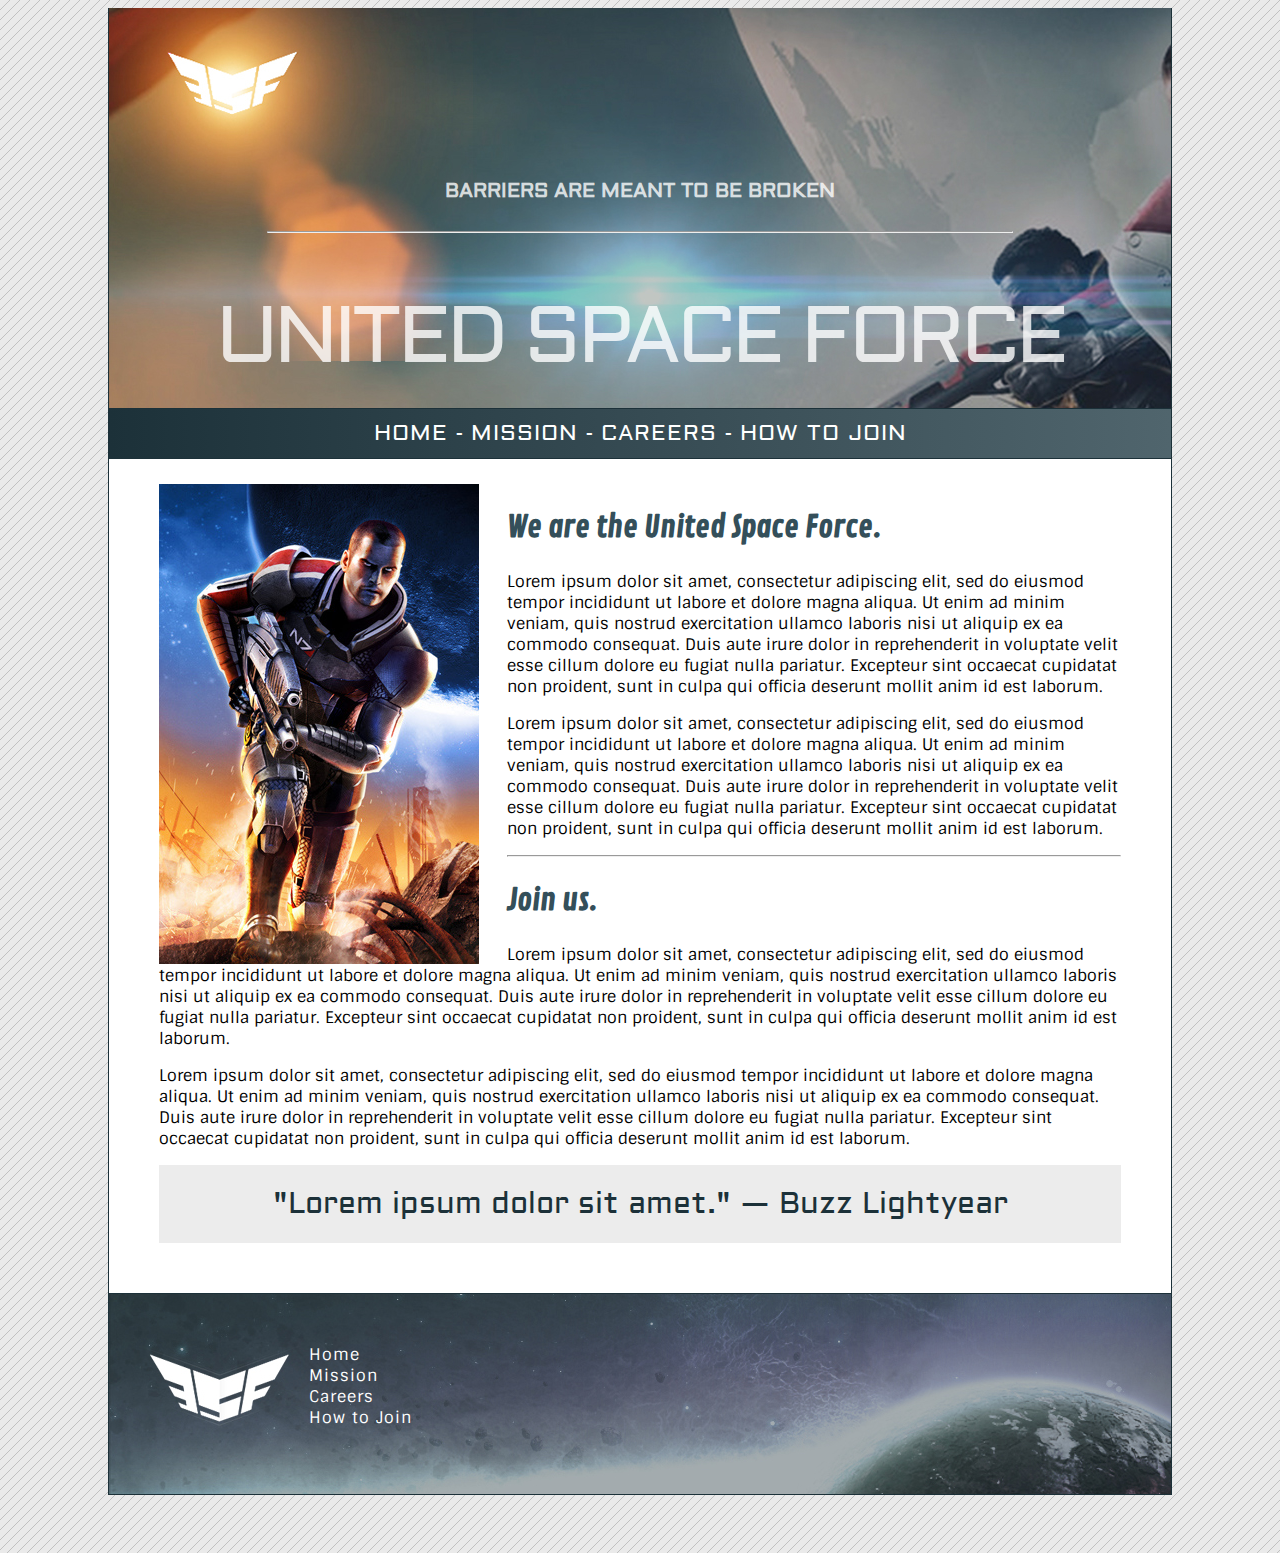
<file: index.html>
<html>
    <head>
        <title>United Space Force | Home</title>
        <link href="https://fonts.googleapis.com/css?family=Aldrich|Contrail+One|Sintony" rel="stylesheet">
        <link rel="stylesheet" href="index.css" type="text/css">
    </head>
    <body>
        <header>
            <div class="header">
                <h4>BARRIERS ARE MEANT TO BE BROKEN</h4>
                <hr width=70%>
                <h1>UNITED SPACE FORCE</h1>
            </div>
        </header>
        <nav align=center>
            <a href="index.html">Home</a> -
            <a href="mission.html">Mission</a> - 
            <a href="careers.html">Careers</a> -  
            <a href="join.html">How to Join</a>
        </nav>
        <section>
                <img src="./Images/01.jpg" style="padding: 0 25px 0 0" align="left">
                <h2>We are the United Space Force.</h2>
                
                Lorem ipsum dolor sit amet, consectetur adipiscing elit, sed do eiusmod tempor incididunt ut labore et dolore magna aliqua. Ut enim ad minim veniam, quis nostrud exercitation ullamco laboris nisi ut aliquip ex ea commodo consequat. Duis aute irure dolor in reprehenderit in voluptate velit esse cillum dolore eu fugiat nulla pariatur. Excepteur sint occaecat cupidatat non proident, sunt in culpa qui officia deserunt mollit anim id est laborum.
                <p>
                Lorem ipsum dolor sit amet, consectetur adipiscing elit, sed do eiusmod tempor incididunt ut labore et dolore magna aliqua. Ut enim ad minim veniam, quis nostrud exercitation ullamco laboris nisi ut aliquip ex ea commodo consequat. Duis aute irure dolor in reprehenderit in voluptate velit esse cillum dolore eu fugiat nulla pariatur. Excepteur sint occaecat cupidatat non proident, sunt in culpa qui officia deserunt mollit anim id est laborum.
                <hr>
                <h2>Join us.</h2>
                Lorem ipsum dolor sit amet, consectetur adipiscing elit, sed do eiusmod tempor incididunt ut labore et dolore magna aliqua. Ut enim ad minim veniam, quis nostrud exercitation ullamco laboris nisi ut aliquip ex ea commodo consequat. Duis aute irure dolor in reprehenderit in voluptate velit esse cillum dolore eu fugiat nulla pariatur. Excepteur sint occaecat cupidatat non proident, sunt in culpa qui officia deserunt mollit anim id est laborum.
                <p>
                Lorem ipsum dolor sit amet, consectetur adipiscing elit, sed do eiusmod tempor incididunt ut labore et dolore magna aliqua. Ut enim ad minim veniam, quis nostrud exercitation ullamco laboris nisi ut aliquip ex ea commodo consequat. Duis aute irure dolor in reprehenderit in voluptate velit esse cillum dolore eu fugiat nulla pariatur. Excepteur sint occaecat cupidatat non proident, sunt in culpa qui officia deserunt mollit anim id est laborum.
                <p>
                <div class="extra">
                    "Lorem ipsum dolor sit amet."
                    — Buzz Lightyear
                </div>
        </section>
        <footer>
                    <a href="index.html">Home</a><br>
                    <a href="mission.html">Mission</a><br>
                    <a href="careers.html">Careers</a><br>
                    <a href="join.html">How to Join</a>
        </footer>
    </body>
</html>
</file>
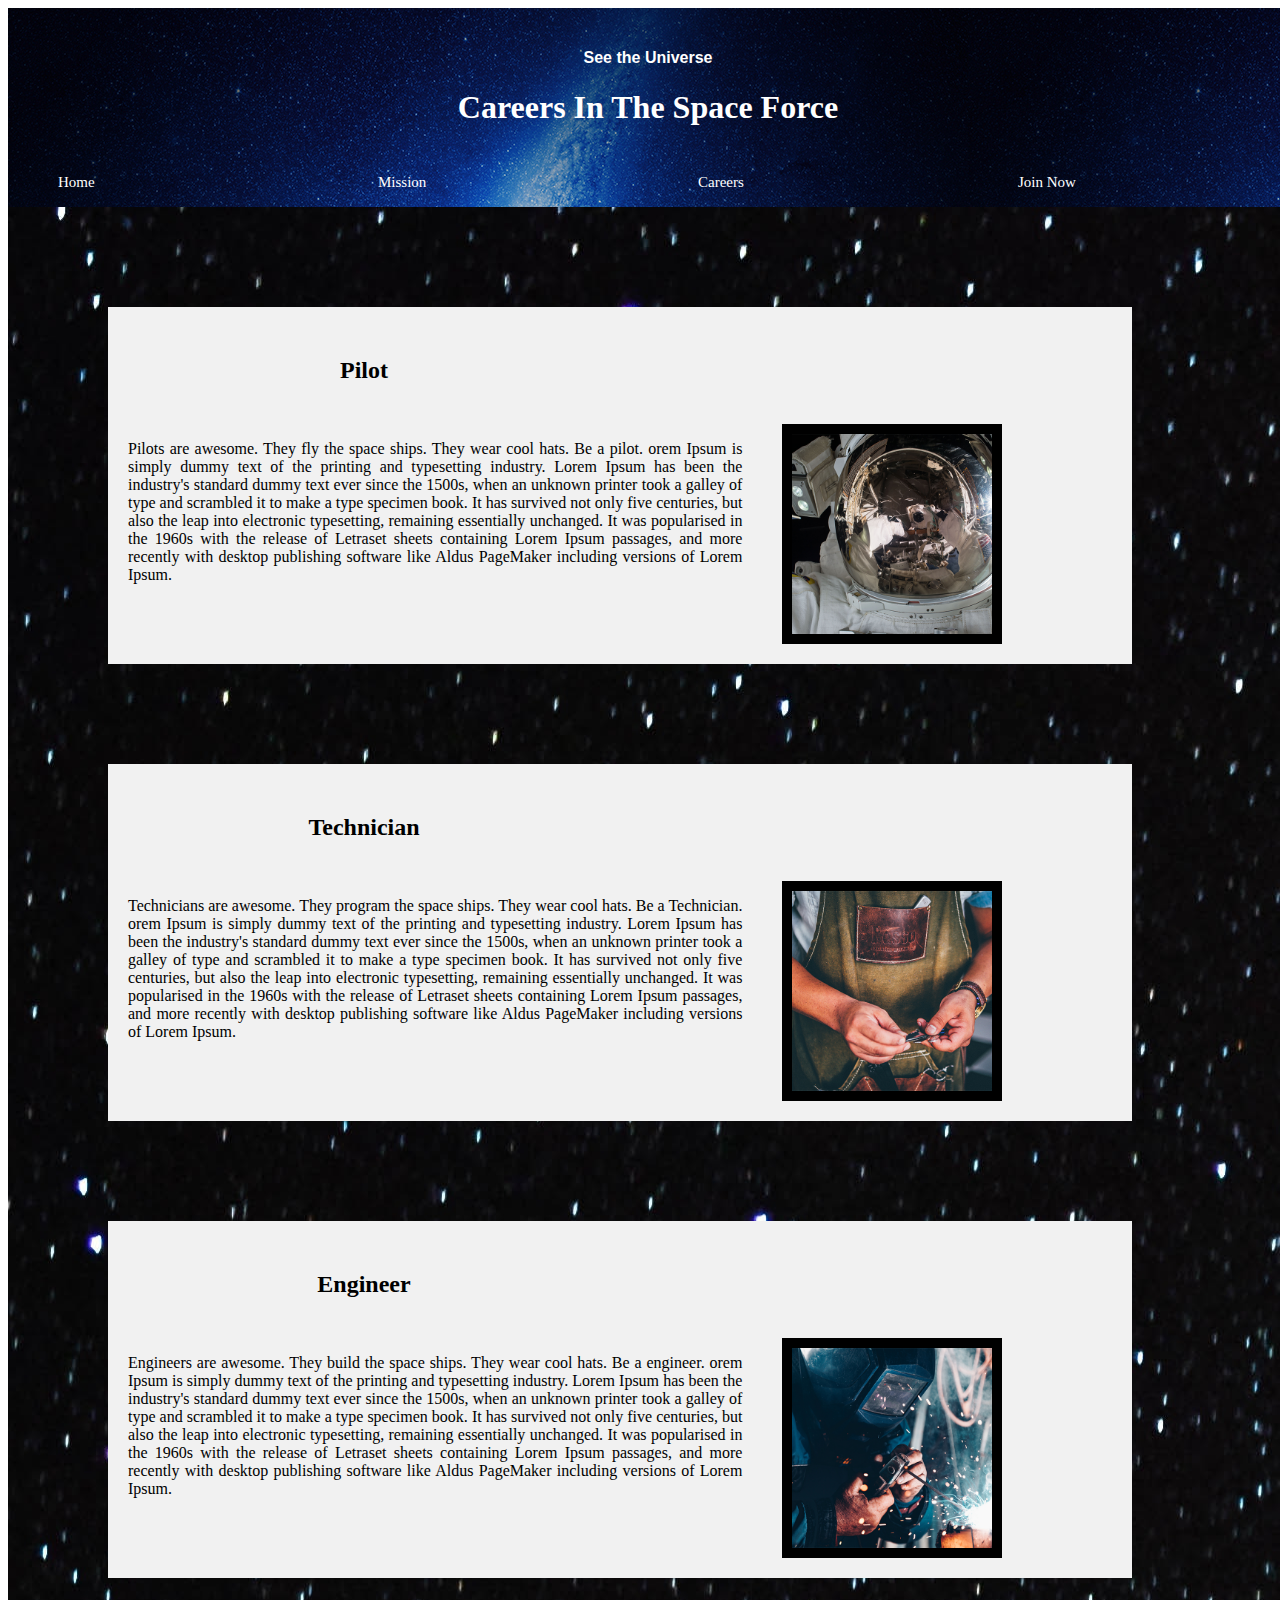
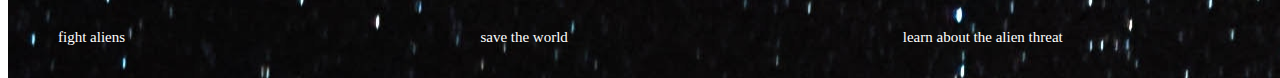
<file: careers.html>
<html>
    <head>
        <!--this is a comment-->
        <!--command / is the shortcut to writing a comment -->
        <title>Join The Space Force</title>
        <link rel="stylesheet" href="careers.css" type="text/css">

    </head>
    <body>
        <!-- this is where we put things that we want to show up in browser -->
        <!-- view - "toggle word wrap" will wrap the code within the view rather than one long line -->
        <header class="header">
            <h4>See the Universe</h4>
            <h1>Careers In The Space Force</h1>
        </header>
        <nav class="nav">
            <ul>
                <li>
                    <a href="index.html">Home</a>
                </li>
                <li>
                    <a href="mission.html">Mission</a>
                </li>
                <li>
                    <a href="careers.html">Careers</a>
                </li>
                <li>
                    <a href="join.html">Join Now</a>
                </li>
            </ul>
        </nav>
        <section>
            <article class="box">
                <div>
                <h2 class="title">Pilot</h2>
                    <p>
                        Pilots are awesome. They fly the space ships. They wear cool hats. Be a pilot. orem Ipsum is simply dummy text of the printing and typesetting industry. Lorem Ipsum has been the industry's standard dummy text ever since the 1500s, when an unknown printer took a galley of type and scrambled it to make a type specimen book. It has survived not only five centuries, but also the leap into electronic typesetting, remaining essentially unchanged. It was popularised in the 1960s with the release of Letraset sheets containing Lorem Ipsum passages, and more recently with desktop publishing software like Aldus PageMaker including versions of Lorem Ipsum.
                    </p>
                <img src="img/pilot.jpg">
                </div>
            </article>
            
            <article class="box">
                <h2>Technician</h2>
                    <div>
                    <p>
                        Technicians are awesome. They program the space ships. They wear cool hats. Be a Technician. orem Ipsum is simply dummy text of the printing and typesetting industry. Lorem Ipsum has been the industry's standard dummy text ever since the 1500s, when an unknown printer took a galley of type and scrambled it to make a type specimen book. It has survived not only five centuries, but also the leap into electronic typesetting, remaining essentially unchanged. It was popularised in the 1960s with the release of Letraset sheets containing Lorem Ipsum passages, and more recently with desktop publishing software like Aldus PageMaker including versions of Lorem Ipsum. 
                    </p>
                    <img src="img/technician.jpg">
                    </div>
            </article>
            <article class="box">
                <h2>Engineer</h2>
                    <div>
                    <p>
                        Engineers are awesome. They build the space ships. They wear cool hats. Be a engineer. orem Ipsum is simply dummy text of the printing and typesetting industry. Lorem Ipsum has been the industry's standard dummy text ever since the 1500s, when an unknown printer took a galley of type and scrambled it to make a type specimen book. It has survived not only five centuries, but also the leap into electronic typesetting, remaining essentially unchanged. It was popularised in the 1960s with the release of Letraset sheets containing Lorem Ipsum passages, and more recently with desktop publishing software like Aldus PageMaker including versions of Lorem Ipsum. 
                    </p>
                    <img src="img/engineer.jpg">
                    </div>
            </article>
        </section>
        <footer>
            <ul>
                <li>
                    <a href="aliens.html">fight aliens</a>
                </li>
                <li>
                    <a href="world.html">save the world</a>
                </li>
                <li>
                    <a href="about.html">learn about the alien threat</a>
                </li>
            </ul>
        </footer>
    </body>
</html>
</file>
<file: index.css>
body{
    font-family: 'Sintony', sans-serif;
    padding-top: 0px;
    padding-right: 100px;
    padding-bottom: 50px;
    padding-left: 100px;
    color: black;
    background-color: #eaeaea;
    background-image: url("./Images/bg.png");
    display: block;
}
.header{
    background-image: url("./Images/header.jpg");
    color: rgba(255, 255, 255, 0.8); 
    height: 400px; 
    border-bottom: 1px solid #1c3139;
    border-left: 1px solid #1c3139;
    border-right: 1px solid #1c3139;
}
h1{
    font-size: 80px;
    font-family: 'Aldrich', sans-serif;
    font-weight: normal;
    letter-spacing: -4px;
    text-align: center;
}
h2{
    font-family: 'Contrail One', cursive;
    color: #344f5a;
    font-size:30px;
}
h4{
    padding-top: 170px;
    font-size:20px;
    font-family: 'Aldrich', sans-serif;
    font-weight: none;
    text-align: center;
}
section{
    background-color: white;
    color:black;
    padding-top: 25px;
    padding-right: 50px;
    padding-bottom: 50px;
    padding-left: 50px;
    border-left: 1px solid #1c3139;
    border-right: 1px solid #1c3139;
    border-bottom: 1px solid #1c3139;
}
a{
    letter-spacing: 1px;
    color:white;
    text-decoration: none;
}
a:hover{
    text-decoration: none;
    color: #eebe6b;
}
nav{
    background: linear-gradient(to right, #1c3139, #50656d);
    font-family: 'Aldrich', sans-serif;
    text-transform: uppercase;
    color: white;
    font-size: 22px;
    padding: 10px;
    border-bottom: 1px solid #1c3139;
    border-left: 1px solid #1c3139;
    border-right: 1px solid #1c3139;
}
.extra{
    padding: 20px;
    background:#ececec;
    font-size: 30px;
    font-family: 'Aldrich', sans-serif;
    text-align: center;
    font-weight: thin;
    color: #1c3139;
}
footer{
    background-image: url("./Images/footer.jpg");
    height: 150px;
    padding-left: 200px;
    padding-top: 50px;
    color: rgba(255, 255, 255, 0.7);
    align: right;
    border-bottom: 1px solid #1c3139;
    border-left: 1px solid #1c3139;
    border-right: 1px solid #1c3139;
}
</file>
<file: careers.css>
/* Note to students: Some properties are given to you to fill out,
others you can modify as they stand, and if you have time,
there are definitely some properties you should add!*/

html {
    height: 100%;
  }
  body {
     width: 100vw;
     height: 100%;
  }
h1 {
        padding-bottom: 40px;
    }
h2 {
        color: #000000;
        font-family: georgia, serif;
        padding-top: 50px;
        width: 50%;
        text-align: center;
    }


div img {
    width: 200px;
}
.title {
    width: 50%;
    text-align: center;
}
p {
    padding: 20px;
    float: left;
    width: 60%;
    text-align: justify;
}

img {
    border: 10px solid #000000;
    margin: 20px;
}

  h4 {
      font-family:Arial, Helvetica, sans-serif;
  }
.header {
        overflow: hidden;
        background-image: url("img/sky.jpg");
        background-color: #f1f1f1;
        padding: 20px 10px;
        color: #ffffff;
        text-align: center;
        font-display: Georgia, serif;
}
   
.box {
background-color: #f1f1f1;
margin: 100px;
width: 80%;
}
nav {
    float: left;
    width: 100%;
    background-color: transparent;
    margin-top: -50px;
}

ul.nav {
    text-align:center;
}

ul.nav li {
    display: inline-block;
}
nav ul {
    float: left;
    list-style-type: none;
    width: 100%;
}
nav li {
    float: left;
    font-size: 15px;
    width: 25%;
}

nav li a {
    display: inline;
    height: 15px;
    padding: 10px 80px 8px 10px;
    vertical-align: middle;
}
  a {
      color:#ffffff;
      text-decoration: none;
  }

  a:hover {
    color: #e2caf9;
}
  section {
      width: 100%;
      background-image: URL("img/stars.jpg");
      background-repeat: repeat-y;
      background-repeat: repeat-x;
      display: inline-block;
      float: left;
  }

  aside {
      width: 17%;
      display: inline-block;
      background-color:;
      padding:;
      min-height: 100%;
  }
  aside ul {
      list-style-type: none;
  }
  footer {
      width: 100%;
      clear: both;
      display: block;
  }

ul.footer li {
    display: inline-block;
}
footer ul {
    float: left;
    list-style-type: none;
    width: 100%;
    margin-top: -50px;
}
footer li {
    float: left;
    font-size: 15px;
    width: 33%;
}

footer li a {
    display: inline;
    height: 15px;
    padding: 10px 80px 8px 10px;
    vertical-align: middle;
}
</file>
